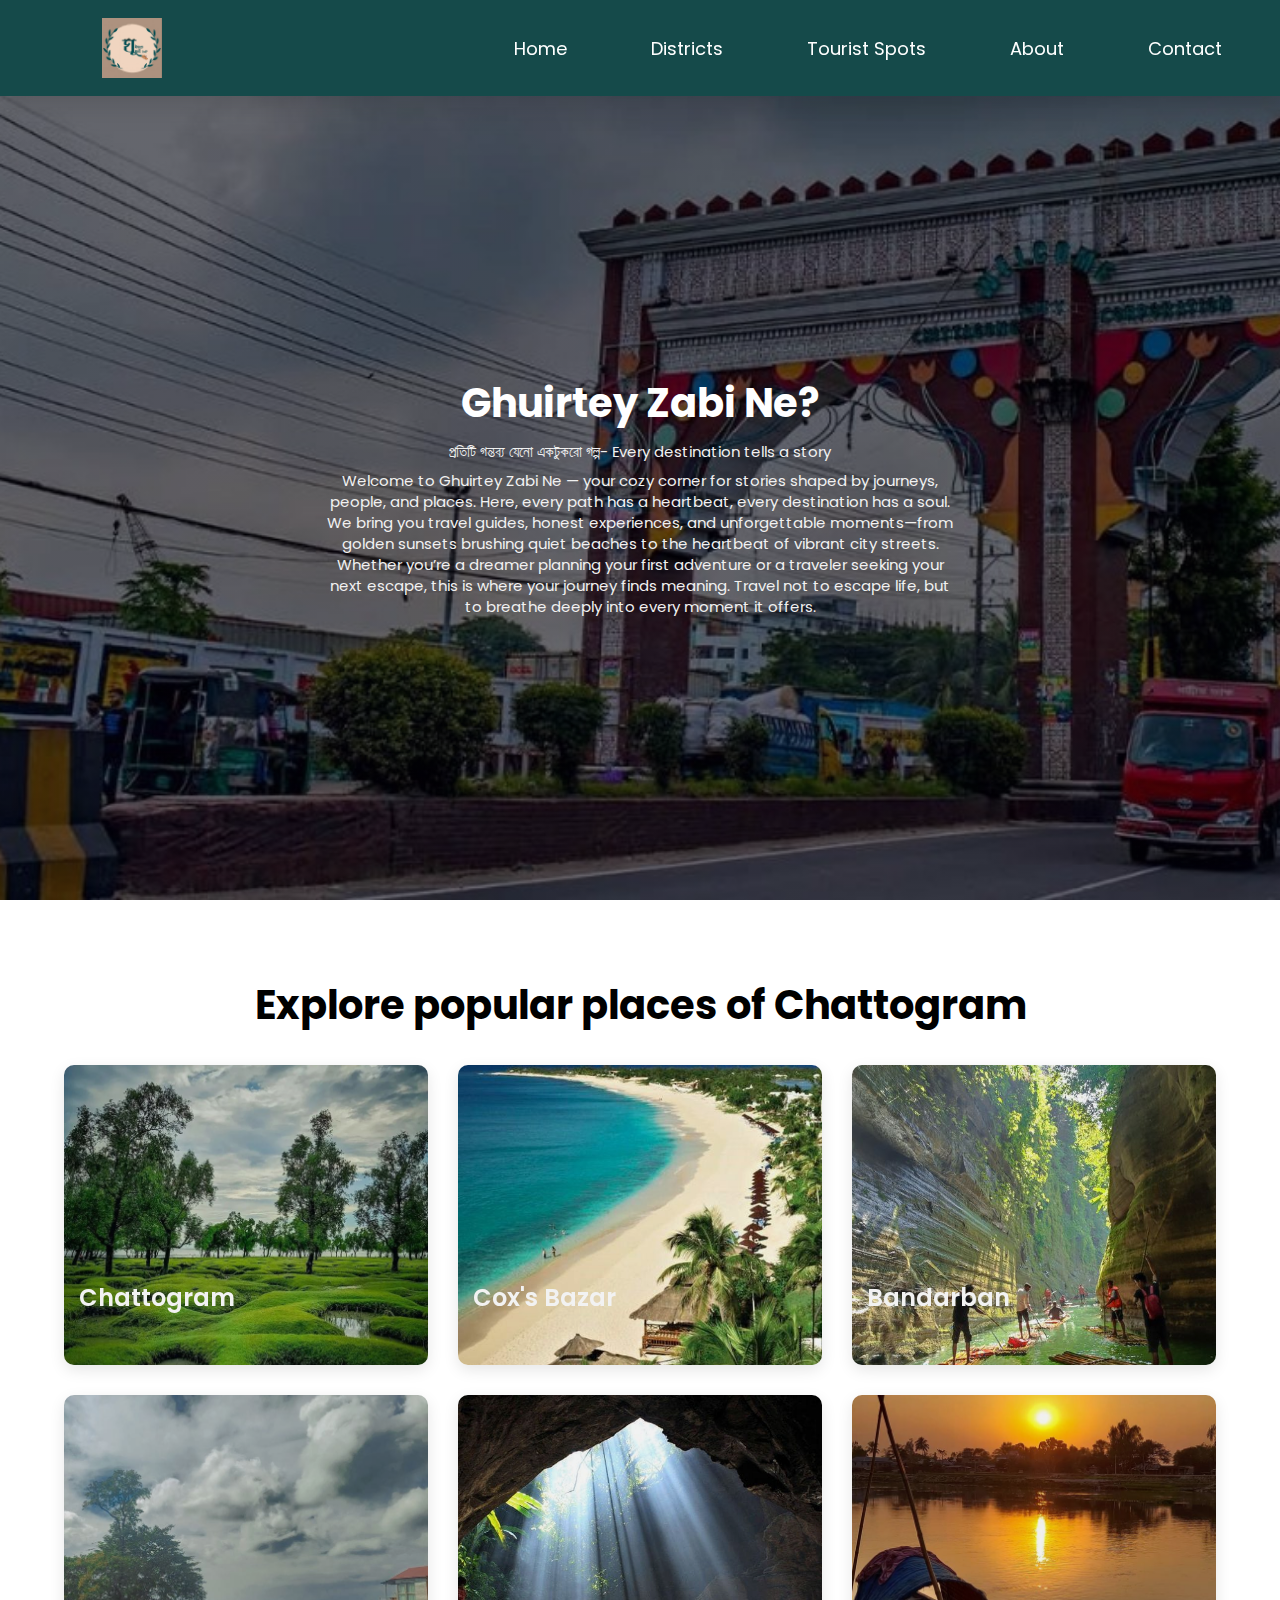
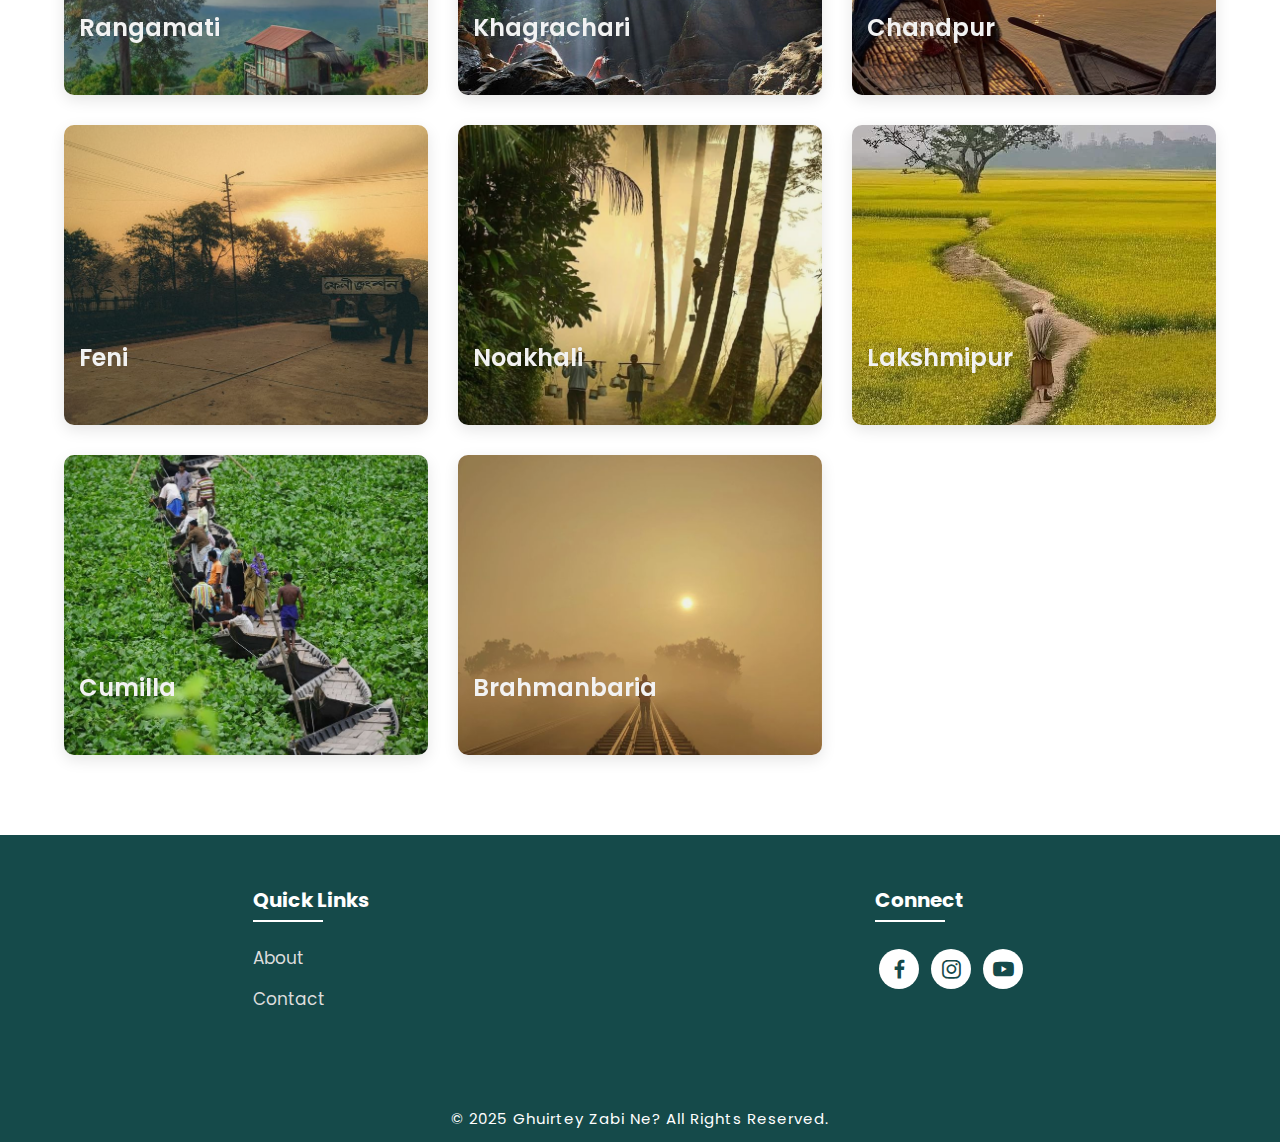
<file: Index.html>
<!DOCTYPE html>
<html lang="en">

<head>
    <meta charset="UTF-8">
    <meta http-equiv="X-UA-Compatible" content="IE=edge">
    <meta name="viewport" content="width=device-width, initial-scale=1.0">
    <title>Ghuirtey Zabi Ne?</title>
    <link rel="icon" href="./Images/logo.png">
    <link rel="stylesheet" type="text/css" href="./CSS/style.css">
    <link rel="preconnect" href="https://fonts.googleapis.com">
    <link rel="preconnect" href="https://fonts.gstatic.com" crossorigin>
    <link
        href="https://fonts.googleapis.com/css2?family=Paytone+One&family=Poppins:wght@100;200;300;400;500;600;700;800;900&display=swap"
        rel="stylesheet">
    <link rel="stylesheet" href="https://unpkg.com/boxicons@latest/css/boxicons.min.css">
</head>



<body>


    <nav>
        <img src="./Images/logo.png" class="logo" alt="Logo" title="Ghuirtey Zabi Ne?">
        <ul class="navbar">
            <li><a href="./Index.html">Home</a></li>
            <li><a href="./district.html">Districts</a></li>
            <li><a href="./tourist_spot.html">Tourist Spots</a></li>
            <li><a href="./about.html">About</a></li>
            <li><a href="./contact.html">Contact</a></li>
        </ul>
    </nav>


    <div class="banner">
        <img src="./Images/city_gate.jpg" alt="Chittagong Banner" class="banner-img">

        <div class="content" id="home">
            <div class="title left-title ">
                <h1>Ghuirtey Zabi Ne?</h1>
                <p>প্রতিটি গন্তব্য যেনো একটুকরো গল্প- Every destination tells a story</p>
                <p> Welcome to Ghuirtey Zabi Ne — your cozy corner for stories shaped by
                    journeys, people, and places. Here, every path has a heartbeat,
                    every destination has a soul. We bring you travel guides, honest
                    experiences, and unforgettable moments—from golden sunsets brushing
                    quiet beaches to the heartbeat of vibrant city streets. Whether
                    you’re a dreamer planning your first adventure or a traveler seeking
                    your next escape, this is where your journey finds meaning. Travel
                    not to escape life, but to breathe deeply into every
                    moment it offers.</p>
            </div>
        </div>
    </div>

    <section class="locations" id="locations">
        <div class="package-title">
            <h2>Explore popular places of Chattogram</h2>
        </div>

        <div class="location-content">

            <div class="col-content">
                <img src="./Images/Guliakhali_Sea_Beach.jpg" alt="">
                <h5>Chattogram</h5>
                <!-- <p>Guliakhali Sea Beach</p> -->
            </div>

            <div class="col-content">
                <img src="./Images/Saint_Martin.jpg" alt="">
                <h5>Cox's Bazar</h5>
                <!-- <p>Saint Martin</p> -->
            </div>

            <div class="col-content">
                <img src="./Images/Debotakhum.jpg" alt="">
                <h5>Bandarban</h5>
                <!-- <p>Debotakhum</p> -->
            </div>

            <div class="col-content">
                <img src="./Images/Sajek_valley_Rangamati.jpg" alt="">
                <h5>Rangamati</h5>
                <!-- <p>Sajek Valley</p> -->
            </div>

            <div class="col-content">
                <img src="./Images/Alutila_khagrachari.jpg" alt="">
                <h5>Khagrachari</h5>
                <!-- <p>Alutila Cave</p> -->
            </div>

            <div class="col-content">
                <img src="./Images/Chandpur.jpg" alt="">
                <h5>Chandpur</h5>
                <!-- <p>Meghna River</p> -->
            </div>

            <div class="col-content">
                <img src="./Images/Feni.jpg" alt="">
                <h5>Feni</h5>
                <!-- <p>Feni Junction</p> -->
            </div>

            <div class="col-content">
                <img src="./Images/Noakhali.jpg" alt="">
                <h5>Noakhali</h5>
                <!-- <p>Noakhali</p> -->
            </div>

            <div class="col-content">
                <img src="./Images/Lakshmipur.jpg" alt="">
                <h5>Lakshmipur</h5>
                <!-- <p>Lakshmipur</p> -->
            </div>

            <div class="col-content">
                <img src="./Images/Cumilla.jpg" alt="">
                <h5>Cumilla</h5>
                <!-- <p>Cumilla</p> -->
            </div>

            <div class="col-content">
                <img src="./Images/Brahmanbaria.jpg" alt="">
                <h5>Brahmanbaria</h5>
                <!-- <p>Brahmanbaria</p> -->
            </div>

        </div>
    </section>

    <section class="footer">
        <div class="foot">
            <div class="footer-content">

                <div class="footlinks">
                    <h4>Quick Links</h4>
                    <ul>
                        <li><a href="./about.html">About</a></li>
                        <li><a href="./contact.html">Contact</a></li>
                    </ul>
                </div>

                <div class="footlinks">
                    <h4>Connect</h4>
                    <div class="social">
                        <a href="#"><i class='bx bxl-facebook'></i></a>
                        <a href="#"><i class='bx bxl-instagram'></i></a>
                        <a href="#"><i class='bx bxl-youtube'></i></a>
                    </div>
                </div>

            </div>
        </div>

        <div class="end">
            <p>© 2025 Ghuirtey Zabi Ne? All Rights Reserved.</p>
        </div>
    </section>

</body>

</html>
</file>
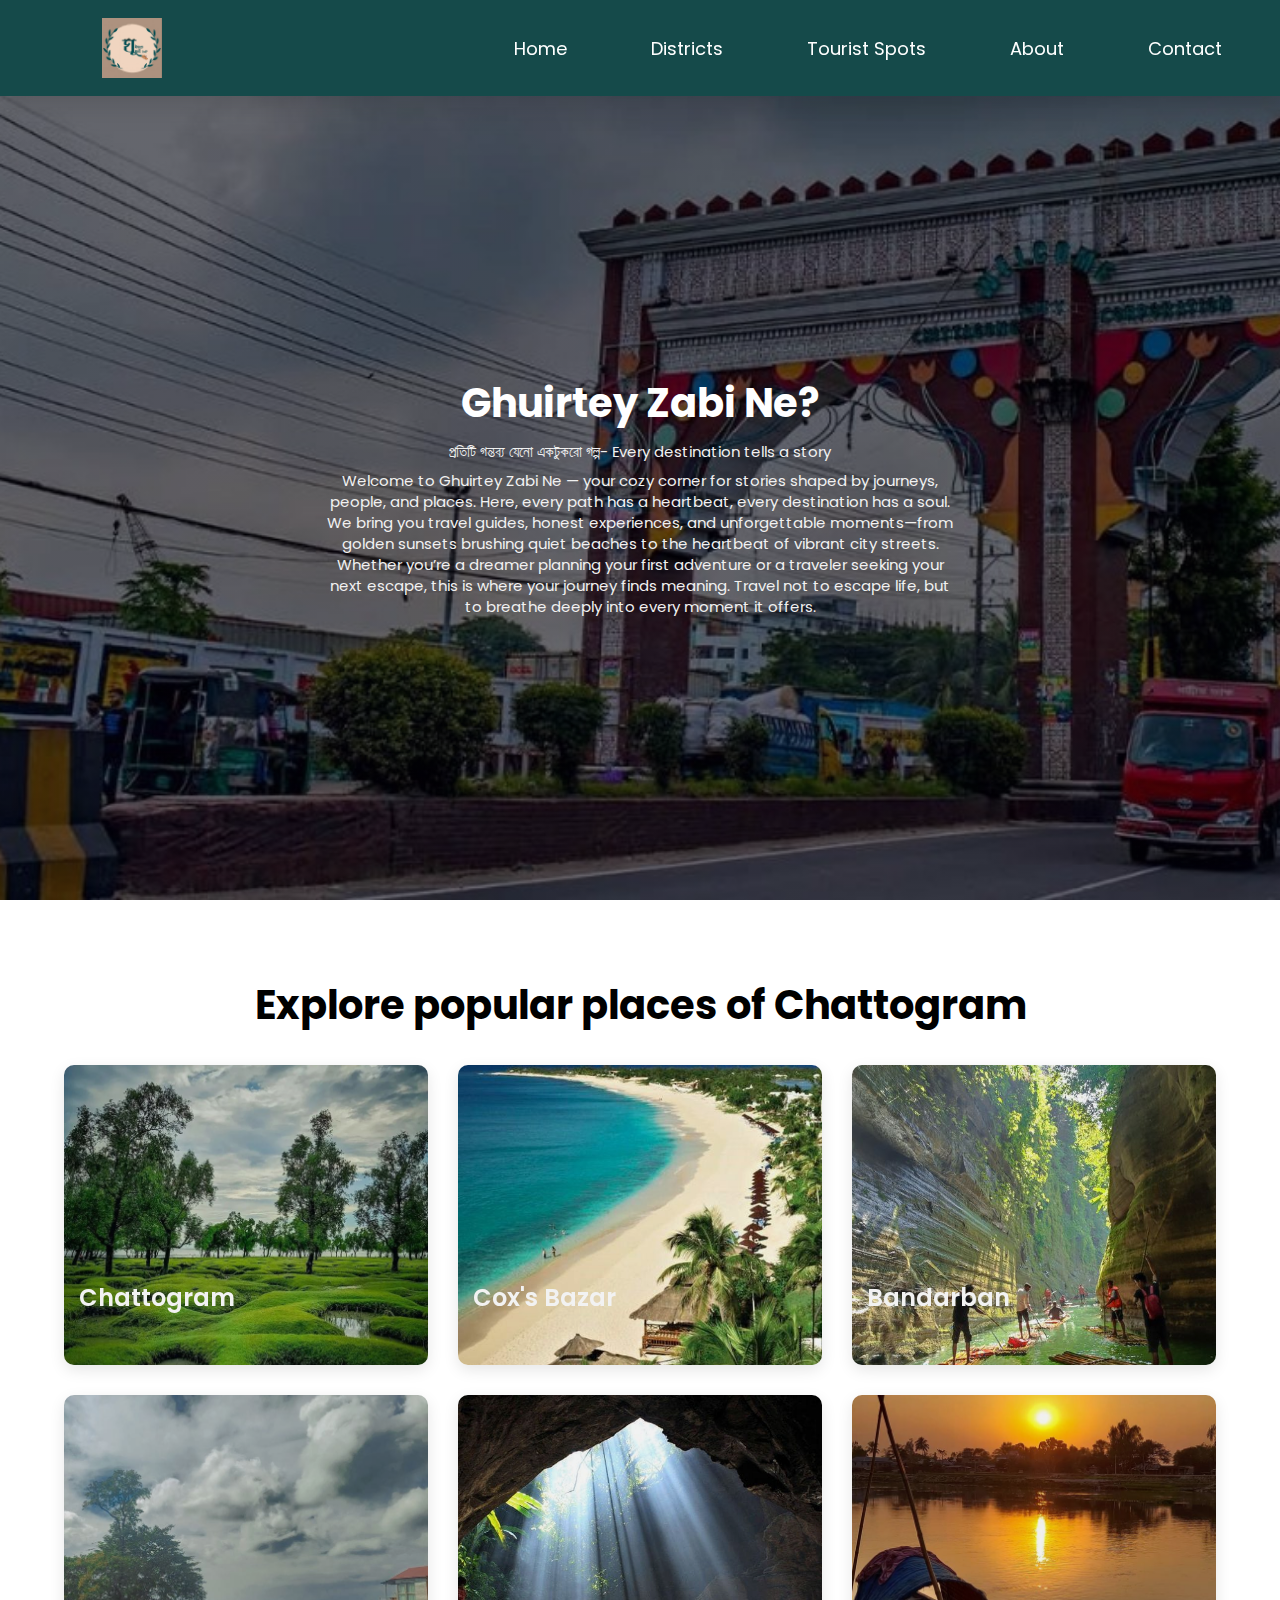
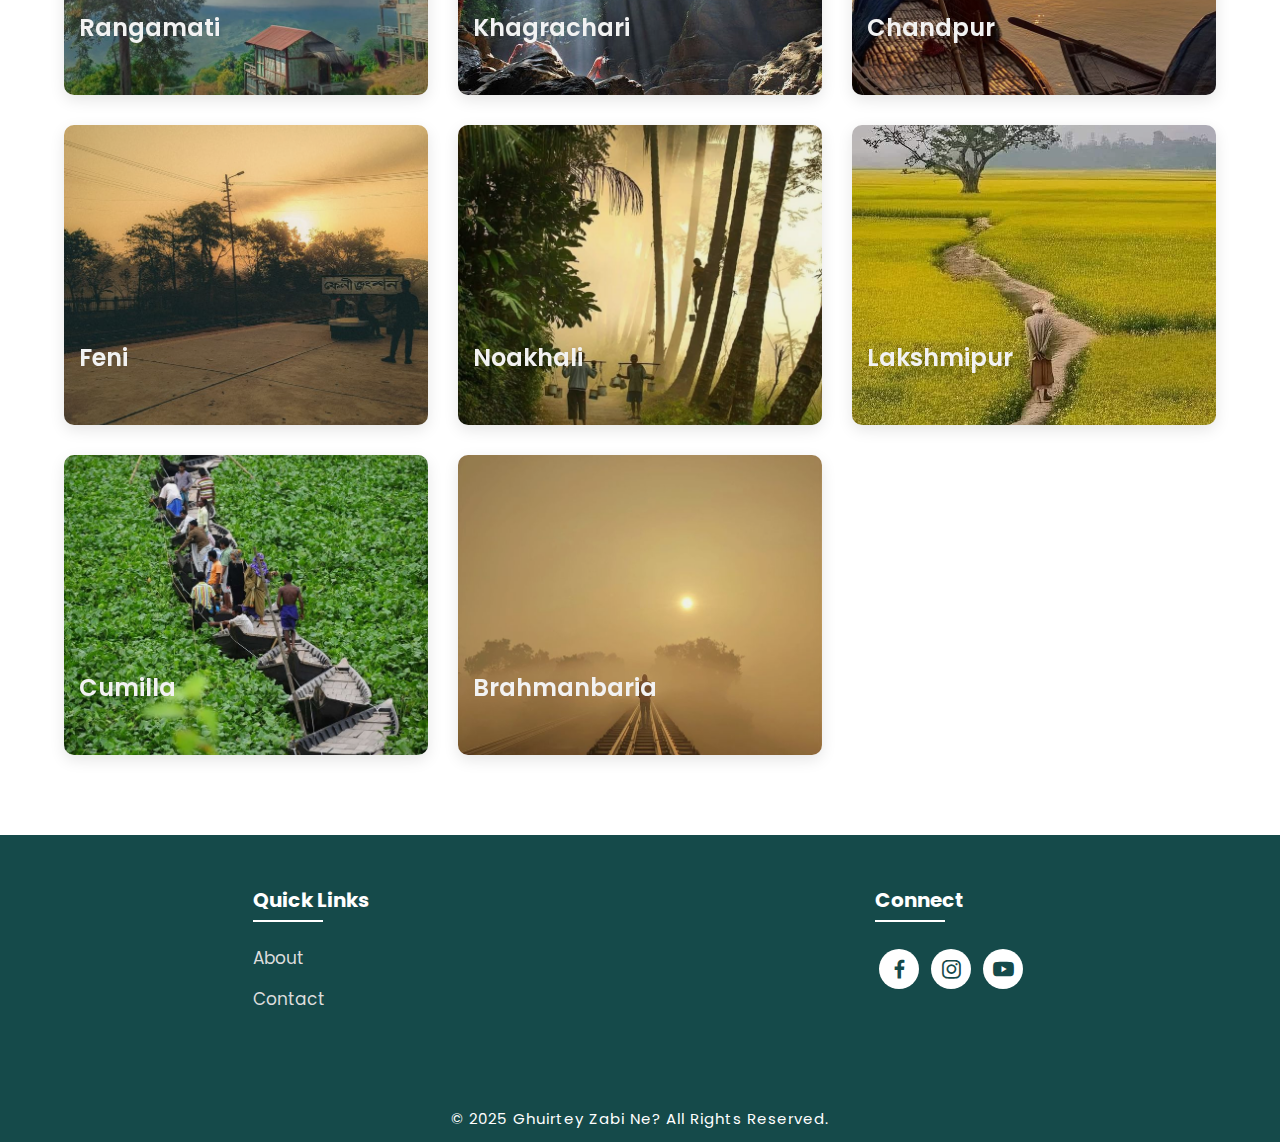
<file: index.html>
<!DOCTYPE html>
<html lang="en">

<head>
    <meta charset="UTF-8">
    <meta http-equiv="X-UA-Compatible" content="IE=edge">
    <meta name="viewport" content="width=device-width, initial-scale=1.0">
    <title>Ghuirtey Zabi Ne?</title>
    <link rel="icon" href="./Images/logo.png">
    <link rel="stylesheet" type="text/css" href="./CSS/style.css">
    <link rel="preconnect" href="https://fonts.googleapis.com">
    <link rel="preconnect" href="https://fonts.gstatic.com" crossorigin>
    <link
        href="https://fonts.googleapis.com/css2?family=Paytone+One&family=Poppins:wght@100;200;300;400;500;600;700;800;900&display=swap"
        rel="stylesheet">
    <link rel="stylesheet" href="https://unpkg.com/boxicons@latest/css/boxicons.min.css">
</head>



<body>


    <nav>
        <img src="./Images/logo.png" class="logo" alt="Logo" title="Ghuirtey Zabi Ne?">
        <ul class="navbar">
            <li><a href="./index.html">Home</a></li>
            <li><a href="./district.html">Districts</a></li>
            <li><a href="./tourist_spot.html">Tourist Spots</a></li>
            <li><a href="./about.html">About</a></li>
            <li><a href="./contact.html">Contact</a></li>
        </ul>
    </nav>


    <div class="banner">
        <img src="./Images/city_gate.jpg" alt="Chittagong Banner" class="banner-img">

        <div class="content" id="home">
            <div class="title left-title ">
                <h1>Ghuirtey Zabi Ne?</h1>
                <p>প্রতিটি গন্তব্য যেনো একটুকরো গল্প- Every destination tells a story</p>
                <p> Welcome to Ghuirtey Zabi Ne — your cozy corner for stories shaped by
                    journeys, people, and places. Here, every path has a heartbeat,
                    every destination has a soul. We bring you travel guides, honest
                    experiences, and unforgettable moments—from golden sunsets brushing
                    quiet beaches to the heartbeat of vibrant city streets. Whether
                    you’re a dreamer planning your first adventure or a traveler seeking
                    your next escape, this is where your journey finds meaning. Travel
                    not to escape life, but to breathe deeply into every
                    moment it offers.</p>
            </div>
        </div>
    </div>

    <section class="locations" id="locations">
        <div class="package-title">
            <h2>Explore popular places of Chattogram</h2>
        </div>

        <div class="location-content">

            <div class="col-content">
                <img src="./Images/Guliakhali_Sea_Beach.jpg" alt="">
                <h5>Chattogram</h5>
                <!-- <p>Guliakhali Sea Beach</p> -->
            </div>

            <div class="col-content">
                <img src="./Images/Saint_Martin.jpg" alt="">
                <h5>Cox's Bazar</h5>
                <!-- <p>Saint Martin</p> -->
            </div>

            <div class="col-content">
                <img src="./Images/Debotakhum.jpg" alt="">
                <h5>Bandarban</h5>
                <!-- <p>Debotakhum</p> -->
            </div>

            <div class="col-content">
                <img src="./Images/Sajek_valley_Rangamati.jpg" alt="">
                <h5>Rangamati</h5>
                <!-- <p>Sajek Valley</p> -->
            </div>

            <div class="col-content">
                <img src="./Images/Alutila_khagrachari.jpg" alt="">
                <h5>Khagrachari</h5>
                <!-- <p>Alutila Cave</p> -->
            </div>

            <div class="col-content">
                <img src="./Images/Chandpur.jpg" alt="">
                <h5>Chandpur</h5>
                <!-- <p>Meghna River</p> -->
            </div>

            <div class="col-content">
                <img src="./Images/Feni.jpg" alt="">
                <h5>Feni</h5>
                <!-- <p>Feni Junction</p> -->
            </div>

            <div class="col-content">
                <img src="./Images/Noakhali.jpg" alt="">
                <h5>Noakhali</h5>
                <!-- <p>Noakhali</p> -->
            </div>

            <div class="col-content">
                <img src="./Images/Lakshmipur.jpg" alt="">
                <h5>Lakshmipur</h5>
                <!-- <p>Lakshmipur</p> -->
            </div>

            <div class="col-content">
                <img src="./Images/Cumilla.jpg" alt="">
                <h5>Cumilla</h5>
                <!-- <p>Cumilla</p> -->
            </div>

            <div class="col-content">
                <img src="./Images/Brahmanbaria.jpg" alt="">
                <h5>Brahmanbaria</h5>
                <!-- <p>Brahmanbaria</p> -->
            </div>

        </div>
    </section>

    <section class="footer">
        <div class="foot">
            <div class="footer-content">

                <div class="footlinks">
                    <h4>Quick Links</h4>
                    <ul>
                        <li><a href="./about.html">About</a></li>
                        <li><a href="./contact.html">Contact</a></li>
                    </ul>
                </div>

                <div class="footlinks">
                    <h4>Connect</h4>
                    <div class="social">
                        <a href="#"><i class='bx bxl-facebook'></i></a>
                        <a href="#"><i class='bx bxl-instagram'></i></a>
                        <a href="#"><i class='bx bxl-youtube'></i></a>
                    </div>
                </div>

            </div>
        </div>

        <div class="end">
            <p>© 2025 Ghuirtey Zabi Ne? All Rights Reserved.</p>
        </div>
    </section>

</body>

</html>
</file>
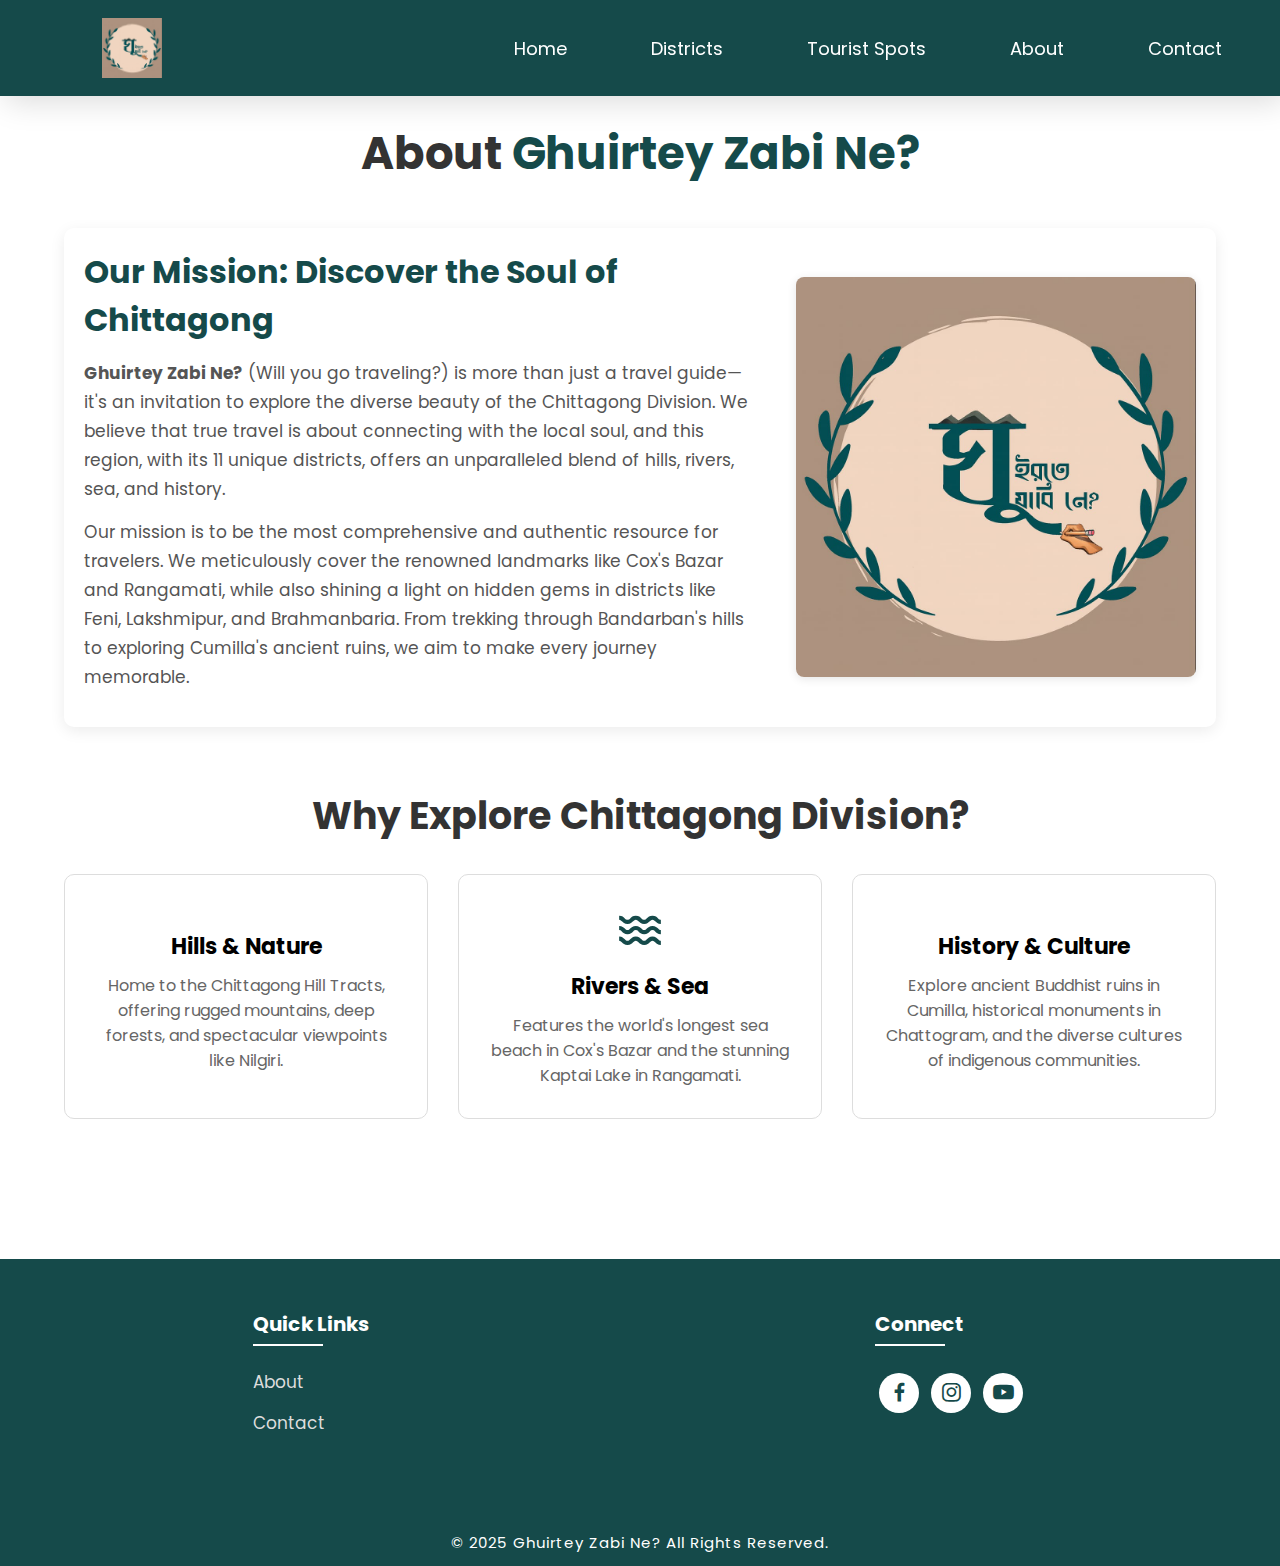
<file: about.html>
<!DOCTYPE html>
<html lang="en">

<head>
    <meta charset="UTF-8">
    <meta http-equiv="X-UA-Compatible" content="IE=edge">
    <meta name="viewport" content="width=device-width, initial-scale=1.0">
    <title>About Us - Ghuirtey Zabi Ne?</title>
    <link rel="icon" href="./Images/logo.png">
    <link rel="stylesheet" type="text/css" href="CSS/style.css">
    <link rel="preconnect" href="https://fonts.googleapis.com">
    <link rel="preconnect" href="https://fonts.gstatic.com" crossorigin>
    <link
        href="https://fonts.googleapis.com/css2?family=Paytone+One&family=Poppins:wght@100;200;300;400;500;600;700;800;900&display=swap"
        rel="stylesheet">
    <link rel="stylesheet" href="https://unpkg.com/boxicons@latest/css/boxicons.min.css">
</head>

<body>

    <nav>
        <img src="./Images/logo.png" class="logo" alt="Logo" title="Ghuirtey Zabi Ne?">
        <ul class="navbar">
            <li><a href="./Index.html">Home</a></li>
            <li><a href="./district.html">Districts</a></li>
            <li><a href="./tourist_spot.html">Tourist Spots</a></li>
            <li><a href="./about.html">About</a></li>
            <li><a href="./contact.html">Contact</a></li>
        </ul>
    </nav>

    <section class="about-us-section">
        <div class="about-heading">
            <h1>About <span>Ghuirtey Zabi Ne?</span></h1>
        </div>

        <div class="about-content">
            <div class="about-text">
                <h2>Our Mission: Discover the Soul of Chittagong</h2>
                <p><strong>Ghuirtey Zabi Ne?</strong> (Will you go traveling?) is more than just a travel guide—it's an
                    invitation to explore the diverse beauty of the Chittagong Division. We believe that true travel is
                    about connecting with the local soul, and this region, with its 11 unique districts, offers an
                    unparalleled blend of hills, rivers, sea, and history.</p>
                <p>Our mission is to be the most comprehensive and authentic resource for travelers. We meticulously
                    cover the renowned landmarks like Cox's Bazar and Rangamati, while also shining a light on hidden
                    gems in districts like Feni, Lakshmipur, and Brahmanbaria. From trekking through Bandarban's hills
                    to exploring Cumilla's ancient ruins, we aim to make every journey memorable.</p>
            </div>

            <div class="about-image">
                <img src="./Images/logo.png" alt="Sajek Valley in Rangamati">

            </div>
        </div>

        <div class="why-travel">
            <h2>Why Explore Chittagong Division?</h2>
            <div class="why-grid">
                <div class="why-item">
                    <i class='bx bx-mountain'></i>
                    <h3>Hills & Nature</h3>
                    <p>Home to the Chittagong Hill Tracts, offering rugged mountains, deep forests, and spectacular
                        viewpoints like Nilgiri.</p>
                </div>
                <div class="why-item">
                    <i class='bx bx-water'></i>
                    <h3>Rivers & Sea</h3>
                    <p>Features the world's longest sea beach in Cox's Bazar and the stunning Kaptai Lake in Rangamati.
                    </p>
                </div>
                <div class="why-item">
                    <i class='bx bx-landmark'></i>
                    <h3>History & Culture</h3>
                    <p>Explore ancient Buddhist ruins in Cumilla, historical monuments in Chattogram, and the diverse
                        cultures of indigenous communities.</p>
                </div>
            </div>
        </div>
    </section>



    <section class="footer">
        <div class="foot">
            <div class="footer-content">

                <div class="footlinks">
                    <h4>Quick Links</h4>
                    <ul>
                        <li><a href="./about.html">About</a></li>
                        <li><a href="./contact.html">Contact</a></li>
                    </ul>
                </div>

                <div class="footlinks">
                    <h4>Connect</h4>
                    <div class="social">
                        <a href="#"><i class='bx bxl-facebook'></i></a>
                        <a href="#"><i class='bx bxl-instagram'></i></a>
                        <a href="#"><i class='bx bxl-youtube'></i></a>
                    </div>
                </div>

            </div>
        </div>

        <div class="end">
            <p>© 2025 Ghuirtey Zabi Ne? All Rights Reserved.</p>
        </div>
    </section>

</body>

</html>
</file>
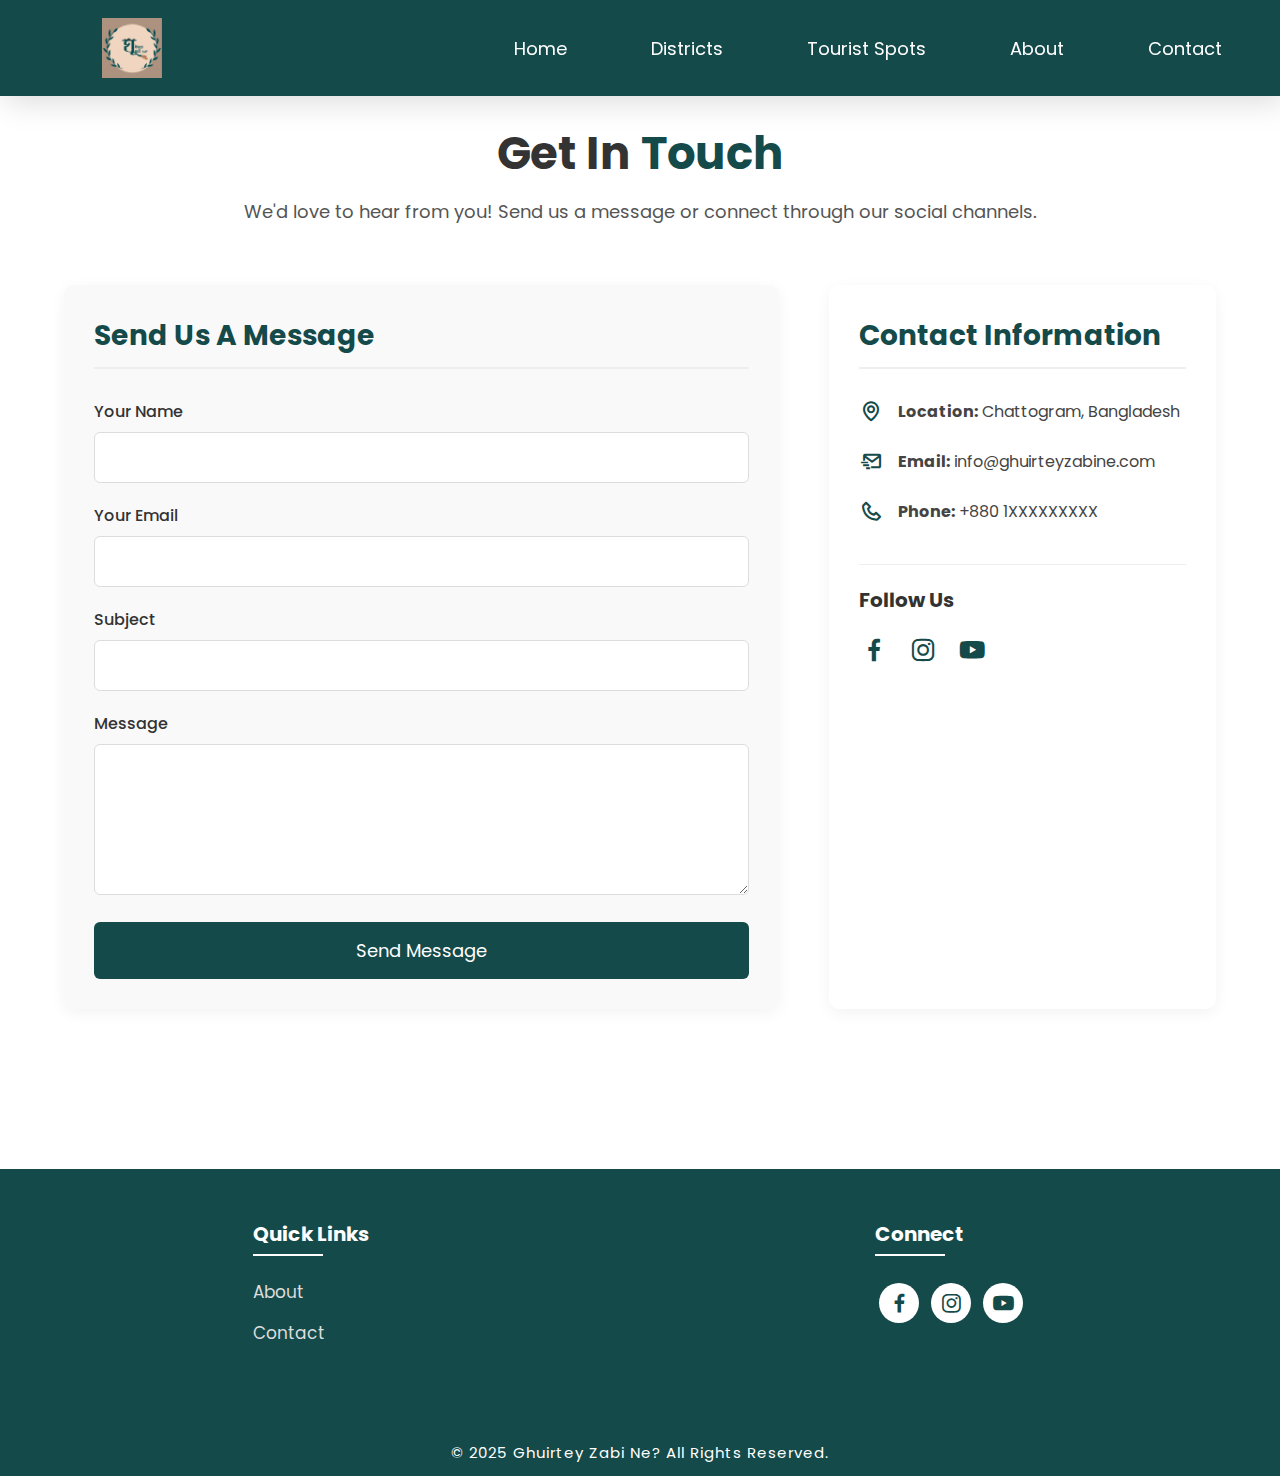
<file: contact.html>
<!DOCTYPE html>
<html lang="en">

<head>
    <meta charset="UTF-8">
    <meta http-equiv="X-UA-Compatible" content="IE=edge">
    <meta name="viewport" content="width=device-width, initial-scale=1.0">
    <title>Contact Us - Ghuirtey Zabi Ne?</title>
    <link rel="icon" href="./Images/logo.png">
    <link rel="stylesheet" type="text/css" href="CSS/style.css">
    <link rel="preconnect" href="https://fonts.googleapis.com">
    <link rel="preconnect" href="https://fonts.gstatic.com" crossorigin>
    <link
        href="https://fonts.googleapis.com/css2?family=Paytone+One&family=Poppins:wght@100;200;300;400;500;600;700;800;900&display=swap"
        rel="stylesheet">
    <link rel="stylesheet" href="https://unpkg.com/boxicons@latest/css/boxicons.min.css">
</head>

<body>

    <nav>
        <img src="./Images/logo.png" class="logo" alt="Logo" title="Ghuirtey Zabi Ne?">
        <ul class="navbar">
            <li><a href="./Index.html">Home</a></li>
            <li><a href="./district.html">Districts</a></li>
            <li><a href="./tourist_spot.html">Tourist Spots</a></li>
            <li><a href="./about.html">About</a></li>
            <li><a href="./contact.html">Contact</a></li>
        </ul>
    </nav>

    <section class="contact-section">
        <div class="contact-heading">
            <h1>Get In <span>Touch</span></h1>
            <p>We'd love to hear from you! Send us a message or connect through our social channels.</p>
        </div>

        <div class="contact-container">
            <div class="contact-form">
                <h2>Send Us A Message</h2>
                <form action="contact.php" method="POST">

                    <div class="form-group">
                        <label for="name">Your Name</label>
                        <input type="text" id="name" name="name" required>
                    </div>
                    <div class="form-group">
                        <label for="email">Your Email</label>
                        <input type="email" id="email" name="email" required>
                    </div>
                    <div class="form-group">
                        <label for="subject">Subject</label>
                        <input type="text" id="subject" name="subject" required>
                    </div>
                    <div class="form-group">
                        <label for="message">Message</label>
                        <textarea id="message" name="message" rows="5" required></textarea>
                    </div>
                    <button type="submit" class="submit-btn">Send Message</button>
                </form>
            </div>

            <div class="contact-details">
                <h2>Contact Information</h2>
                <div class="detail-item">
                    <i class='bx bx-map'></i>
                    <p><strong>Location:</strong> Chattogram, Bangladesh</p>
                </div>
                <div class="detail-item">
                    <i class='bx bx-mail-send'></i>
                    <p><strong>Email:</strong> info@ghuirteyzabine.com</p>
                </div>
                <div class="detail-item">
                    <i class='bx bx-phone'></i>
                    <p><strong>Phone:</strong> +880 1XXXXXXXXX</p>
                </div>

                <div class="social-connect">
                    <h3>Follow Us</h3>
                    <div class="social-links">
                        <a href="#"><i class='bx bxl-facebook'></i></a>
                        <a href="#"><i class='bx bxl-instagram'></i></a>
                        <a href="#"><i class='bx bxl-youtube'></i></a>
                    </div>
                </div>
            </div>
        </div>
    </section>

    <section class="footer">
        <div class="foot">
            <div class="footer-content">

                <div class="footlinks">
                    <h4>Quick Links</h4>
                    <ul>
                        <li><a href="./about.html">About</a></li>
                        <li><a href="./contact.html">Contact</a></li>
                    </ul>
                </div>

                <div class="footlinks">
                    <h4>Connect</h4>
                    <div class="social">
                        <a href="#"><i class='bx bxl-facebook'></i></a>
                        <a href="#"><i class='bx bxl-instagram'></i></a>
                        <a href="#"><i class='bx bxl-youtube'></i></a>
                    </div>
                </div>

            </div>
        </div>

        <div class="end">
            <p>© 2025 Ghuirtey Zabi Ne? All Rights Reserved.</p>
        </div>
    </section>

</body>

</html>
</file>
<file: CSS/style.css>
* {
    padding: 0;
    margin: 0;
    box-sizing: border-box;
    font-family: 'Poppins', sans-serif;
    text-decoration: none;
    list-style: none;
    scroll-behavior: smooth;
}

/* Home page */

.banner {
    width: 100%;
    height: 100vh;
    overflow: hidden;
    position: relative;
}

/* Banner Image */
.banner-img {
    position: absolute;
    top: 0;
    left: 0;
    width: 100%;
    height: 100%;
    object-fit: cover;
    z-index: -1;
}

.content {
    position: relative;
    z-index: 1;
    width: 100%;
    height: 100vh;
    background-image: linear-gradient(rgba(1, 0, 5, 0.3), rgba(4, 1, 17, 0.3));
}

/* Left Corner Title */
/* .left-title {
    position: absolute;
    top: 55%;
    left: 5%;
    transform: translateY(-50%);
    max-width: 350px;
    text-align: left;
} */
/* Left Corner Title */
.left-title {
    position: absolute;
    top: 55%;
    left: 50%;
    /* Center horizontally */
    transform: translate(-50%, -50%);
    /* Use translate to perfectly center both horizontally and vertically */
    max-width: 650px;
    /* Increased width to allow more text space */
    text-align: center;
    /* Center the text inside the block */
}

.left-title h1 {
    font-size: 40px;
    font-weight: 700;
    color: white;
}

.left-title p {
    font-size: 15px;
    color: #f1f1f1;
    margin-top: 8px;
    line-height: 1.4;
}

/* NAVIGATION */
nav {
    width: 100%;
    position: fixed;
    background-color: rgb(21, 74, 74);
    box-shadow: 5px 5px 30px rgba(0, 0, 0, 15%);
    display: flex;
    align-items: center;
    justify-content: space-between;
    z-index: 999;
}

nav .logo {
    width: 60px;
    margin: 2vh;
    margin-left: 8%;
}

.navbar {
    display: flex;
    margin-right: 4vh;
}

nav ul li {
    display: inline-block;
    margin-left: 40px;
}

.navbar a {
    color: white;
    font-size: 18px;
    padding: 10px 22px;
    border-radius: 4px;
    transition: 0.40s;
}

.navbar a:hover {
    background: white;
    color: black;
    box-shadow: 5px 10px 30px rgb(85 85 85 / 20%);
}

/* ----------------------------------
        NEW WELCOME + ABOUT SECTION
---------------------------------- */
.welcome-section {
    padding: 80px 5%;
    text-align: center;
}

.welcome-section h2 {
    font-size: 38px;
    margin-bottom: 10px;
}

.welcome-section p {
    font-size: 18px;
    max-width: 900px;
    margin: 10px auto 40px;
    color: #444;
    line-height: 1.7;
}

.about-ctg h3 {
    font-size: 32px;
    margin-bottom: 15px;
}

.about-ctg p {
    font-size: 18px;
    max-width: 900px;
    margin: auto;
    line-height: 1.7;
    color: #555;
}


.package-title h2 {
    font-size: 40px;
    font-weight: 650;
    padding-top: 75px;
    padding-bottom: 30px;
    /* Increased bottom padding */
    text-align: center;
}

/* --- NEW CSS GRID LAYOUT --- */
.location-content {
    /* Use CSS Grid for a clean, consistent column layout */
    display: grid;
    /* Creates a fluid grid with a minimum column width of 280px */
    grid-template-columns: repeat(auto-fit, minmax(280px, 1fr));
    gap: 30px;
    /* Space between the grid items (images) */
    padding: 0 5%;
    /* Add side padding for spacing */
    margin-bottom: 50px;
}

.col-content {
    position: relative;
    filter: brightness(95%);
    transition: 0.3s;
    /* Ensure the link container fills the grid cell */
    display: block;
    border-radius: 10px;
    /* A little less rounded look */
    overflow: hidden;
    /* Important for border-radius on image */
    box-shadow: 0 5px 15px rgba(0, 0, 0, 0.1);
    /* Subtle shadow for depth */
}

.col-content img {
    /* Set a consistent, managed height for a clean gallery look */
    height: 300px;
    width: 100%;
    object-fit: cover;
    /* Ensures images cover the area without being stretched */
    display: block;
    /* Removes any tiny space below the image */
    border-radius: 0;
    /* Corner radius is on the parent (.col-content) */
}

.col-content h5 {
    position: absolute;
    font-size: 24px;
    color: white;
    left: 15px;
    bottom: 50px;
    font-weight: 600;
}

.col-content p {
    position: absolute;
    font-size: 16px;
    color: #eee;
    left: 15px;
    bottom: 25px;
}

.col-content:hover {
    filter: brightness(110%);
    transform: translateY(-5px);
    box-shadow: 0 10px 25px rgba(21, 74, 74, 0.3);
}

/* --- Mobile Responsiveness for Location Grid --- */
@media (max-width: 600px) {
    .location-content {
        /* On small screens, force two columns */
        grid-template-columns: repeat(2, 1fr);
        gap: 15px;
    }

    .col-content img {
        height: 200px;
    }
}

@media (max-width: 400px) {
    .location-content {
        /* On very small screens, use a single column */
        grid-template-columns: 1fr;
    }

    .col-content h5 {
        font-size: 20px;
        bottom: 45px;
    }

    .col-content p {
        font-size: 14px;
        bottom: 20px;
    }
}

/* ... rest of .col-content styles ... */


/* Footer */

.footer {
    margin-top: 80px;
    background-color: rgb(21, 74, 74);
}

.foot {
    padding: 20px 0;
}

.footer-content {
    display: flex;
    flex-wrap: wrap;
    justify-content: space-around;
}

.footlinks h4 {
    margin-top: 30px;
    font-size: 20px;
    color: white;
    margin-bottom: 30px;
    position: relative;
}

.footlinks h4::before {
    content: "";
    position: absolute;
    height: 2px;
    width: 70px;
    left: 0;
    bottom: -7px;
    background: white;
}

.footlinks ul li {
    margin-bottom: 15px;
}

.footlinks ul li a {
    font-size: 17px;
    color: #dddddd;
    transition: 0.30s;
}

.footlinks ul li a:hover {
    transform: translate(6px);
    color: white;
}

.social a {
    font-size: 25px;
    margin: 4px;
    height: 40px;
    width: 40px;
    color: rgb(21, 74, 74);
    background-color: white;
    display: inline-flex;
    justify-content: center;
    align-items: center;
    border-radius: 20px;
    transition: 0.30s;
}

.social a:hover {
    transform: scale(1.2);
}

.end {
    text-align: center;
    padding: 60px 0 12px;
}

.end p {
    font-size: 15px;
    color: white;
    letter-spacing: 1px;
}

/* --- Tourist Spots Page Styles --- */


/* he he */
.spot-district-heading {
    text-align: center;
    /* This line was the problem; we greatly reduced the top padding */
    padding: 30px 5% 20px;

    font-size: 40px;
    color: rgb(21, 74, 74);
    text-transform: uppercase;
    font-weight: 700;

    border-bottom: 3px solid rgba(21, 74, 74, 0.2);
    max-width: 900px;
    margin: 0 auto;
}

/* he he */
.tourist-spot-container {
    padding: 20px 5%;
    margin-bottom: 40px;
    border-bottom: 2px solid #ddd;
    /* Separator between districts */
}

.tourist-spot-container:last-child {
    border-bottom: none;
}

.spot-card {
    display: flex;
    align-items: center;
    margin: 40px 0;
    padding: 20px;
    box-shadow: 0 4px 15px rgba(0, 0, 0, 0.1);
    border-radius: 10px;
    background-color: #fff;
}

.spot-card:nth-child(even) {
    flex-direction: row-reverse;
    /* Alternate layout for visual variety */
}

.spot-image {
    flex: 1;
    max-width: 40%;
    margin: 0 20px;
}

.spot-image img {
    width: 100%;
    height: 300px;
    /* Fixed height for consistent look */
    object-fit: cover;
    border-radius: 8px;
}

.spot-info {
    flex: 1;
    max-width: 60%;
    padding: 0 20px;
}

.spot-info h3 {
    font-size: 28px;
    color: #333;
    margin-bottom: 10px;
}

.spot-info p {
    font-size: 16px;
    color: #555;
    line-height: 1.6;
}

/* Responsive adjustments for the new page */
@media (max-width: 900px) {

    .spot-card,
    .spot-card:nth-child(even) {
        flex-direction: column;
        text-align: center;
    }

    .spot-image,
    .spot-info {
        max-width: 100%;
        margin: 10px 0;
        padding: 0;
    }

    .spot-image img {
        height: auto;
    }
}

/* --- Districts Page Styles (districts.html) --- */

.location-section {
    padding-top: 100px;
    /* Space for the fixed navbar */
    padding-bottom: 60px;
    padding-left: 5%;
    padding-right: 5%;
}




.location-heading h1 {
    text-align: center;
    font-size: 45px;
    color: #333;

    margin-bottom: 10px;
    padding-top: 20px;
}

.location-heading span {
    color: rgb(21, 74, 74);
    /* Your brand color */
}

.location-detail {
    display: flex;
    /* Flexbox for side-by-side layout */
    align-items: center;
    /* Vertically align content */
    margin-bottom: 60px;
    padding: 20px;
    border-radius: 10px;
    box-shadow: 0 4px 15px rgba(0, 0, 0, 0.05);
}

/* Alternate layout for odd/even districts for visual flow */
.location-detail:nth-child(even) {
    flex-direction: row-reverse;
    /* Image on the left for even rows */
}

/* NEW/MODIFIED: Container for Text Content and Spacing */
.location-text {
    flex: 1;
    /* Allows the text container to take up remaining space */
    padding-right: 30px;
    /* Default: space away from image on the right */
}

/* NEW/MODIFIED: Adjust spacing when the image is on the left */
.location-detail:nth-child(even) .location-text {
    padding-right: 0;
    padding-left: 30px;
    /* Space away from image on the left */
}

.location-detail h1 {
    font-size: 32px;
    color: rgb(21, 74, 74);
    margin-bottom: 15px;
    font-weight: 600;
}

.location-detail p {
    /* Simple styling, spacing is now handled by the parent .location-text */
    font-size: 16px;
    color: #555;
    line-height: 1.6;
}

.location-img {
    flex: 0 0 400px;
    /* Fixed width for image container */
    max-width: 40%;
    overflow: hidden;
    border-radius: 8px;
    box-shadow: 0 2px 10px rgba(0, 0, 0, 0.1);
}

.location-img img {
    width: 100%;
    height: 300px;
    /* Fixed height for uniform image size */
    object-fit: cover;
    /* Scales and crops image to fit without distortion */
    display: block;
}

/* Responsive adjustments for smaller screens */
@media (max-width: 900px) {

    .location-detail,
    .location-detail:nth-child(even) {
        flex-direction: column;
        /* Stack image and text vertically */
        text-align: center;
    }

    /* Reset text padding for mobile */
    .location-text,
    .location-detail:nth-child(even) .location-text {
        padding: 10px 0;
        order: 2;
    }

    .location-detail h1 {
        order: 1;
        margin-top: 20px;
    }

    .location-img {
        max-width: 100%;
        flex: 0 0 auto;
        order: 3;
    }

    .location-img img {
        height: 250px;
    }
}


/* editing for about and contact */
/* --- Global Page Headers for About and Contact --- */
.about-us-section,
.contact-section {
    padding-top: 100px;
    /* Space for the fixed navbar */
    padding-bottom: 60px;
    padding-left: 5%;
    padding-right: 5%;
}

.about-heading h1,
.contact-heading h1 {
    text-align: center;
    font-size: 45px;
    color: #333;
    margin-bottom: 10px;
    padding-top: 20px;
}

.about-heading span,
.contact-heading span {
    color: rgb(21, 74, 74);
}

.contact-heading p {
    text-align: center;
    font-size: 18px;
    color: #555;
    margin-bottom: 40px;
}

/* ----------------------------------
       About Page Specific Styles
---------------------------------- */
.about-content {
    display: flex;
    align-items: center;
    gap: 40px;
    margin: 40px 0;
    padding: 20px;
    border-radius: 10px;
    box-shadow: 0 4px 15px rgba(0, 0, 0, 0.08);
}

.about-text {
    flex: 1;
}

.about-text h2 {
    font-size: 32px;
    color: rgb(21, 74, 74);
    margin-bottom: 15px;
}

.about-text p {
    font-size: 17px;
    line-height: 1.7;
    color: #555;
    margin-bottom: 15px;
}

.about-image {
    flex-shrink: 0;
    width: 400px;
    border-radius: 8px;
    overflow: hidden;
    box-shadow: 0 2px 10px rgba(0, 0, 0, 0.1);
}

.about-image img {
    width: 100%;
    height: auto;
    display: block;
}

/* Why Travel Grid */
.why-travel h2 {
    text-align: center;
    font-size: 38px;
    color: #333;
    margin-top: 60px;
    margin-bottom: 30px;
}

.why-grid {
    display: flex;
    justify-content: space-around;
    gap: 30px;
    margin-top: 20px;
}

.why-item {
    flex: 1;
    text-align: center;
    padding: 30px;
    border: 1px solid #ddd;
    border-radius: 10px;
    transition: 0.3s;
}

.why-item:hover {
    box-shadow: 0 8px 25px rgba(21, 74, 74, 0.15);
    transform: translateY(-5px);
}

.why-item i {
    font-size: 50px;
    color: rgb(21, 74, 74);
    margin-bottom: 15px;
}

.why-item h3 {
    font-size: 22px;
    margin-bottom: 10px;
}

.why-item p {
    font-size: 16px;
    color: #666;
}

/* ----------------------------------
       Contact Page Specific Styles
---------------------------------- */
.contact-container {
    display: flex;
    justify-content: space-between;
    gap: 50px;
    max-width: 1200px;
    margin: 0 auto;
    padding: 20px 0;
}

.contact-form {
    flex: 2;
    /* Takes up more space for the form */
    padding: 30px;
    border-radius: 10px;
    background-color: #f9f9f9;
    box-shadow: 0 4px 15px rgba(0, 0, 0, 0.05);
}

.contact-details {
    flex: 1;
    padding: 30px;
    border-radius: 10px;
    background-color: #fff;
    box-shadow: 0 4px 15px rgba(0, 0, 0, 0.05);
}

.contact-form h2,
.contact-details h2 {
    font-size: 28px;
    color: rgb(21, 74, 74);
    margin-bottom: 30px;
    border-bottom: 2px solid #eee;
    padding-bottom: 10px;
}

/* Form Styles */
.form-group {
    margin-bottom: 20px;
}

.form-group label {
    display: block;
    font-weight: 500;
    margin-bottom: 8px;
    color: #333;
}

.form-group input[type="text"],
.form-group input[type="email"],
.form-group textarea {
    width: 100%;
    padding: 12px;
    border: 1px solid #ddd;
    border-radius: 6px;
    font-size: 16px;
    transition: border-color 0.3s;
}

.form-group input:focus,
.form-group textarea:focus {
    border-color: rgb(21, 74, 74);
    outline: none;
}

.submit-btn {
    display: block;
    width: 100%;
    padding: 15px;
    background-color: rgb(21, 74, 74);
    color: white;
    border: none;
    border-radius: 6px;
    font-size: 18px;
    cursor: pointer;
    transition: background-color 0.3s, transform 0.2s;
}

.submit-btn:hover {
    background-color: rgb(15, 55, 55);
    transform: translateY(-2px);
}

/* Contact Details Styles */
.detail-item {
    display: flex;
    align-items: center;
    margin-bottom: 25px;
}

.detail-item i {
    font-size: 24px;
    color: rgb(21, 74, 74);
    margin-right: 15px;
}

.detail-item p {
    font-size: 16px;
    color: #444;
}

.social-connect {
    margin-top: 40px;
    border-top: 1px solid #eee;
    padding-top: 20px;
}

.social-connect h3 {
    font-size: 20px;
    color: #333;
    margin-bottom: 15px;
}

.social-links a {
    font-size: 30px;
    color: rgb(21, 74, 74);
    margin-right: 15px;
    transition: color 0.3s;
}

.social-links a:hover {
    color: #4CAF50;
    /* A brighter green on hover */
}

/* Responsive Adjustments for Mobile */
@media (max-width: 900px) {

    /* About Page */
    .about-content {
        flex-direction: column;
        text-align: center;
    }

    .about-image {
        width: 100%;
    }

    .why-grid {
        flex-direction: column;
    }

    /* Contact Page */
    .contact-container {
        flex-direction: column;
        gap: 30px;
    }

    .contact-form,
    .contact-details {
        flex: 1;
        width: 100%;
    }
}


* {
    padding: 0;
    margin: 0;
    box-sizing: border-box;
    font-family: 'Poppins', sans-serif;
    text-decoration: none;
    list-style: none;
    scroll-behavior: smooth;
}

/* Home page */

.banner {
    width: 100%;
    height: 100vh;
    overflow: hidden;
    position: relative;
}

/* Banner Image */
.banner-img {
    position: absolute;
    top: 0;
    left: 0;
    width: 100%;
    height: 100%;
    object-fit: cover;
    z-index: -1;
}

.content {
    position: relative;
    z-index: 1;
    width: 100%;
    height: 100vh;
    background-image: linear-gradient(rgba(1, 0, 5, 0.3), rgba(4, 1, 17, 0.3));
}

/* Left Corner Title */
/* .left-title {
    position: absolute;
    top: 55%;
    left: 5%;
    transform: translateY(-50%);
    max-width: 350px;
    text-align: left;
} */
/* Left Corner Title */
.left-title {
    position: absolute;
    top: 55%;
    left: 50%;
    /* Center horizontally */
    transform: translate(-50%, -50%);
    /* Use translate to perfectly center both horizontally and vertically */
    max-width: 650px;
    /* Increased width to allow more text space */
    text-align: center;
    /* Center the text inside the block */
}

.left-title h1 {
    font-size: 40px;
    font-weight: 700;
    color: white;
}

.left-title p {
    font-size: 15px;
    color: #f1f1f1;
    margin-top: 8px;
    line-height: 1.4;
}

/* NAVIGATION */
nav {
    width: 100%;
    position: fixed;
    background-color: rgb(21, 74, 74);
    box-shadow: 5px 5px 30px rgba(0, 0, 0, 15%);
    display: flex;
    align-items: center;
    justify-content: space-between;
    z-index: 999;
}

nav .logo {
    width: 60px;
    margin: 2vh;
    margin-left: 8%;
}

.navbar {
    display: flex;
    margin-right: 4vh;
}

nav ul li {
    display: inline-block;
    margin-left: 40px;
}

.navbar a {
    color: white;
    font-size: 18px;
    padding: 10px 22px;
    border-radius: 4px;
    transition: 0.40s;
}

.navbar a:hover {
    background: white;
    color: black;
    box-shadow: 5px 10px 30px rgb(85 85 85 / 20%);
}

/* ----------------------------------
        NEW WELCOME + ABOUT SECTION
---------------------------------- */
.welcome-section {
    padding: 80px 5%;
    text-align: center;
}

.welcome-section h2 {
    font-size: 38px;
    margin-bottom: 10px;
}

/* search css */

/* ha ha */

/* ha ha */

/* new search */
/* --- New Search Section Styles --- */
.search-section {
    padding: 20px 5%;
    background-color: #f0f0f0;
    /* Lighter background for the section */
    border-bottom: 1px solid #ddd;
    text-align: center;
}

.search-box-container {
    display: flex;
    max-width: 800px;
    margin: 20px auto;
    /* Use your brand color for the border */
    border: 2px solid rgb(21, 74, 74);
    border-radius: 50px;
    /* Highly rounded ends for a modern look */
    overflow: hidden;
    box-shadow: 0 4px 10px rgba(0, 0, 0, 0.1);
}

#search-input {
    flex-grow: 1;
    padding: 15px 20px;
    font-size: 16px;
    border: none;
    outline: none;
    background-color: white;
    /* Clear background */
}

#search-button {
    /* Use your brand color for the button */
    background-color: rgb(21, 74, 74);
    color: white;
    padding: 15px 30px;
    /* Slightly more padding for a bigger hit area */
    font-size: 16px;
    font-weight: 600;
    border: none;
    cursor: pointer;
    transition: background-color 0.3s ease;
    /* Ensure the button matches the container's height/curve */
    flex-shrink: 0;
}

#search-button:hover {
    /* Darken slightly on hover */
    background-color: rgb(15, 55, 55);
}
</file>
